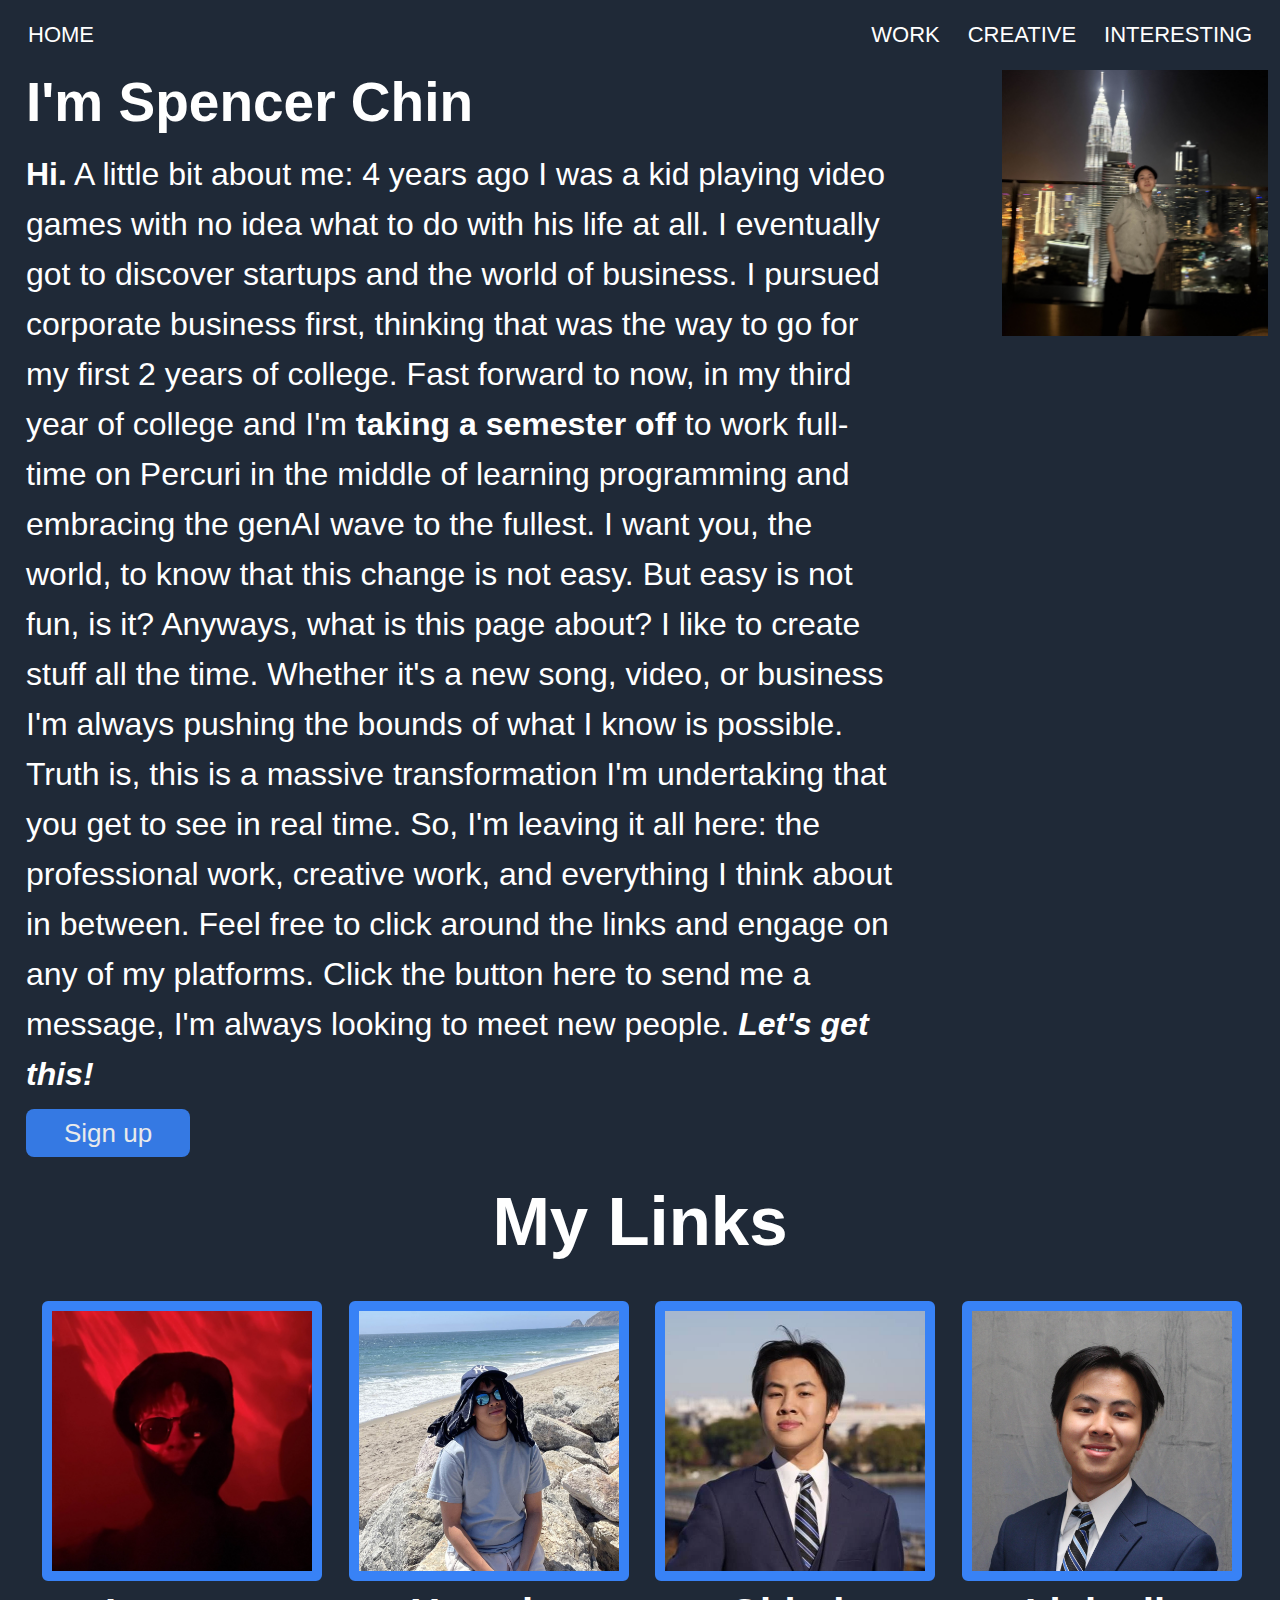
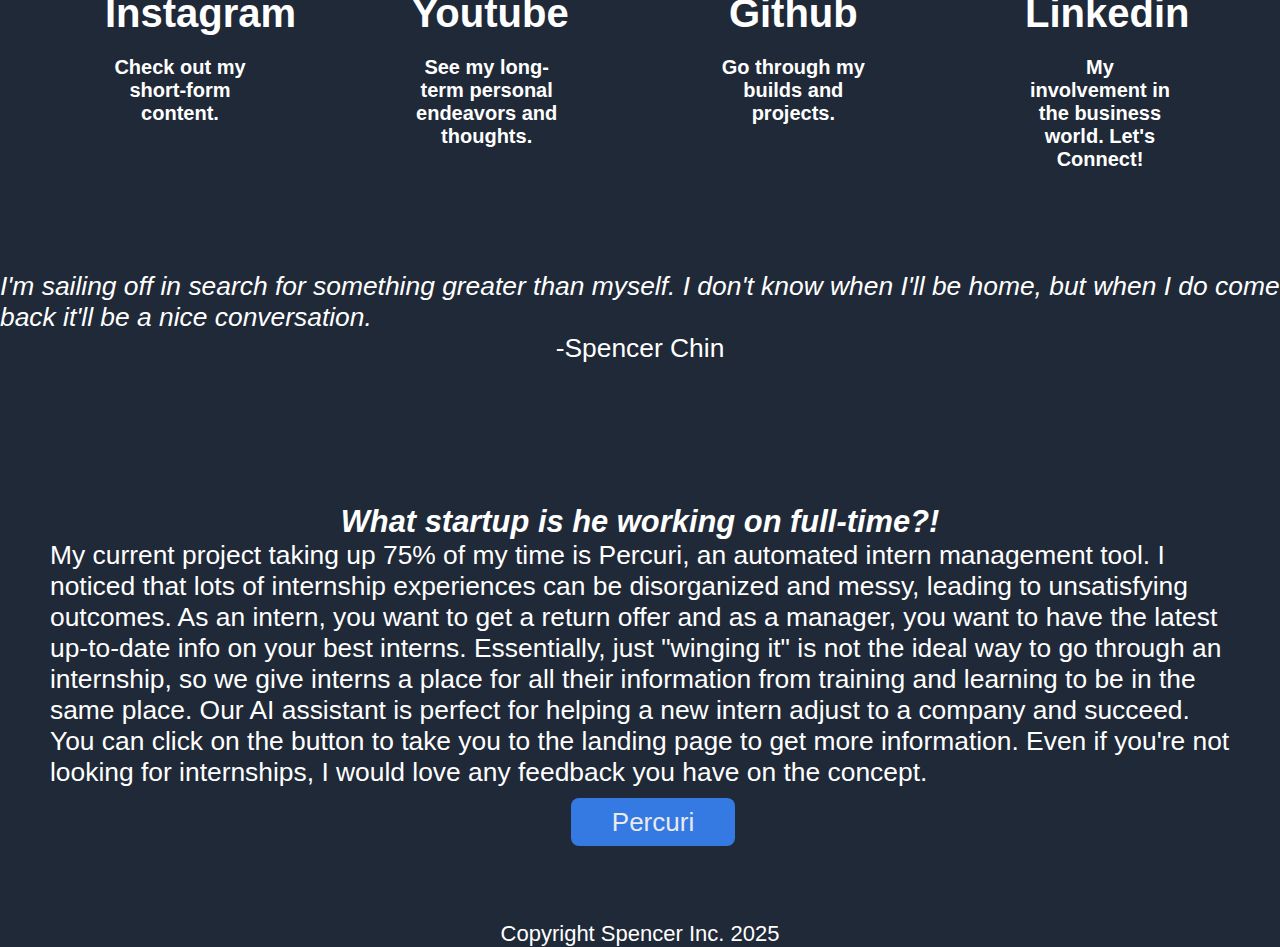
<file: index.html>
<!DOCTYPE html>
<html lang="en">
  <head>
    <meta charset="UTF-8">
    <meta name="viewport" content="width=device-width, initial-scale=1.0">
    <title>Spencer Chin's Corner</title>
    <link rel="stylesheet" href="style.css">
  </head>

  <body>
    <!-- HEADER -->
    <header class="header">
        <div class="header_wrapper">
          <div class="header_home">
          <nav class="header_nav">
            <a href="index.html">HOME</a>
          </div>
            <ul role="list" class="header_links">
              <li><a href= "pages/work.html">WORK</a></li>
              <li><a href="pages/creative.html">CREATIVE</a></li>
              <li><a href="pages/interesting.html">INTERESTING</a></li>
            </ul>
          </nav>
        </div>
    </header>

    <!-- Hero -->
    <main>
        <section id="hero">
          <div class="hero_wrapper">
            <div class="hero_inner">
                <h1 class="main_heading">I'm Spencer Chin</h1>
                <p class="hero_description"><strong>Hi.</strong> A little bit about me: 4 years ago I was a kid playing video games with no idea what to do with his life at all. I eventually got to discover startups and the world of business. I pursued corporate business first, thinking that was the way to go for my first 2 years of college. Fast forward to now, in my third year of college and I'm <strong>taking a semester off</strong> to work full-time on Percuri in the middle of learning programming and embracing the genAI wave to the fullest. I want you, the world, to know that this change is not easy. But easy is not fun, is it? Anyways, what is this page about? I like to create stuff all the time. Whether it's a new song, video, or business I'm always pushing the bounds of what I know is possible. Truth is, this is a massive transformation I'm undertaking that you get to see in real time. So, I'm leaving it all here: the professional work, creative work, and everything I think about in between. Feel free to click around the links and engage on any of my platforms. Click the button here to send me a message, I'm always looking to meet new people. <em><strong>Let's get this!</strong></em></p>
                <button>Sign up</button>  
            </div>
            <div id="img_wrapper">
              <img src="assets/heropic.jpg" alt="Picture of Myself" id="hero_pic">
            </div>
          </div>

            <!-- List of My Links -->
             <div class = link_wrapper>
             <h2 class="link_title">My Links</h2>
              <ul role="list" class="card_collection">

                <figure class="link_card">
                <li> <a href="https://www.instagram.com/spentaneouss/" target="_blank">
                    <img src="assets/ig-pfp-min.jpg" alt="My Instagram Link" class="image">
                </a></li>
                <figcaption><h4>Instagram</h4>Check out my short-form content.</figcaption>
                </figure>
                <figure class="link_card">
                <li> <a href="https://github.com/SpencerrrC" target="_blank">
                    <img src="assets/yt-img-min.jpg" alt="My Youtube Link" class="image">
                </a></li>
                <figcaption><h4>Youtube</h4>See my long-term personal endeavors and thoughts.</figcaption>
              </figure>
                <figure class="link_card">
                <li>
                  <a href="https://github.com/SpencerrrC" target="_blank">
                    <img src="assets/github-img-min.jpg" alt="My GitHub Link" class="image">
                  </a></li>
                  <figcaption><h4>Github</h4>Go through my builds and projects.</figcaption>
              </figure>
                <figure class="link_card">
                <li>
                  <a href="https://linkedin.com/in/chinspencer" target="_blank">
                    <img src="assets/linkedin-img-min.jpg" alt="My Linkedin Link" class="image">
                  </a></li>
                  <figcaption><h4>Linkedin</h4>My involvement in the business world. Let's Connect!</figcaption>
              </figure>
              </ul>
            </div>
        </section>
      </main>

      <!-- Quote Section -->
      <section class="quote">
        
        <div class="quote_wrapper">
        <blockquote>
        <p><em>I'm sailing off in search for something greater than myself. I don't know when I'll be home, but when I do come back it'll be a nice conversation.</em></p>
      </blockquote>
        <p>-Spencer Chin</p>
    </div>
      </section>

      <!-- CTA Box -->
      <section class="CTA">
        
        <div class="CTA_wrapper">
        <h3><em>What startup is he working on full-time?!</em></h3>
          <p> My current project taking up 75% of my time is Percuri, an automated intern management tool. I noticed that lots of internship experiences can be disorganized and messy, leading to unsatisfying outcomes. As an intern, you want to get a return offer and as a manager, you want to have the latest up-to-date info on your best interns. Essentially, just "winging it" is not the ideal way to go through an internship, so we give interns a place for all their information from training and learning to be in the same place. Our AI assistant is perfect for helping a new intern adjust to a company and succeed. You can click on the button to take you to the landing page to get more information. Even if you're not looking for internships, I would love any feedback you have on the concept.</p>
        <button class="button_redirect" data-url="https://percuri.com" onclick="redirectToPage(event)">Percuri</button>

      </div>
      </section>

      <!-- Footer -->
      <footer class="footer">

        <div class="footer_wrapper">
      <p>Copyright Spencer Inc. 2025</p>


    </div>
        
      </footer>
      <script src="script.js"></script>
    </body>
  </html>
    
    
    
<!--     
    <h1>Hello there!</h1>
    <p>Check the Arlen McCluskey site for some inspo</p>
    <ul>
        <li>Projects</li>
        <li>Percuri</li>
        <li>Thoughts</li>
        <li>About</li>
    </ul>
    <section>
    <figure>
    <img src= "img/lattice1.png" alt="Example 1 from Lattice">
    <figcaption>What's up yall</figcaption>
    <img src= "img/lattice2.png" alt="Example 2 from Lattice">
    </figure>
    <img src= "img/lattice3.png" alt="Example 3 from Lattice">
    <p><img src="img/lattice1.png" alt="Floating" style="float:right;width:200px;height:200px;">
        The image will float to the right of the text.</p>
    <a href="lattice1.png" rel= "noopener noreferrer"> Lattice Screenshot 1 </a>
    <a href="lattice2.png" rel= "noopener noreferrer"> Lattice Screenshot 2 </a>
    <a href="lattice3.png" rel= "noopener noreferrer"> Lattice Screenshot 3 </a>
    </section>
    <section>
      
    <form action="!!!!!NEED A PAGE FOR THIS!!!!!!">
        <input type="text" name="FirstName" placeholder="Ex: Jane" required>
        <button type="submit">Submit</button>
    </form>
    
    </section>
</body>
</html> -->
</file>
<file: style.css>
/* CORE CONFIG */
*,
*::before,
*::after {
  box-sizing: border-box;
  font-family: sans-serif;
  
}

/* Remove default margin */
body,
h1,
h2,
h3,
h4,
p,
figure,
blockquote,
dl,
dd {
  margin: 0;
}

/* Set core root defaults */
html:focus-within {
  scroll-behavior: smooth;
}

/* Make images easier to work with */
img,
picture {
  max-width: 100%;
  display: block;
}

/* Inherit fonts for inputs and buttons */
input,
button,
textarea,
select {
  font: inherit;
}

/* STYLING CHANGES START HERE */
/* Body settings */
body {
  font-family: 'Inter', sans-serif;
  font-size: 22px;
  display: flex;
  flex-direction: column;
  justify-content: space-between;
}
/* Header Stuff */
.header_wrapper {
  display: flex;
  justify-content: space-between;
  padding: 0 28px;
}

.header_home {
  display: flex;
  align-items: center;
  
}

.header_links {
  list-style-type: none;
  display: flex;
  gap: 28px;
  
}

a {
  color: white;
  text-decoration: none;
}

.header_wrapper, .hero_wrapper, .footer_wrapper {
  background-color: #1f2937;
  color: white;
}
/* Hero Content Stuff */
.hero_wrapper {
  display: flex;
}

.main_heading {
  font-weight: bolder;
  font-size: 250%;
  margin: 0 0 0 26px;
  
}

.hero_description {
  margin: 15px 100px 0 26px;
  font-size: 32px;
  line-height: 50px;
  
}

#img_wrapper {
  display: flex;
  flex-direction: column;
  
}

img {
    
    object-fit: cover;
    vertical-align: bottom;
    margin: 0 12px 0 2px;
}

#hero_pic {
  /* max-width: 24%;
  object-position: 35%; */
  
}

button:hover {opacity: 1}
button {
  background-color: #3882f6;
  border: white;
  border-radius: 8px;
  color: white;
  padding: 16px 24px;
  height: 48px;
  width: 164px;
  text-align: center;
  font-size: 26px;
  opacity: 0.9;
  transition: 0.3s;
  cursor: pointer;
  margin: 10px 0 5px 26px;
  display: flex;
  align-items: center;
  justify-content: center;
}

/* Links Section Stuff */
.link_wrapper {
  background-color: #1f2937;
  display: flex;
  flex-direction: column;
  padding-top: 20px;
}

.card_collection {
  list-style-type: none;
  display: flex;
  justify-content: space-between;
  flex-wrap: wrap;
  gap: 20px;
  max-width: 1200px;
  margin: 0 auto;
  padding: 0;
}

.link_title {
  text-align: center;
  margin-bottom: 40px;
  font-size: 69px;
  color: white;
}

.image {
  border: 10px solid #3882f6;
  border-radius: 6px;
  flex: 1 1 0;
}

.link_card {
  display: flex;
  flex-direction: column;
  align-items: center;
  margin: 0;
  width: calc(25% - 20px);
  min-width: 150px;
}

h4 {
  font-size: 40px;
  padding-bottom: 20px;
}
figcaption {
  text-align: center;
  margin-top: 10px;
  font-size: 20px;
  font-weight: bold ;
  color: white;
  max-width: 150px;
}
/* Quote Section Stuff */
.quote_wrapper {
  display: flex;
  flex-direction: column;
  
  align-items: center;
  background-color: #1f2937;
  color: white;
  font-size: larger;
  padding-top: 100px;
  padding-bottom: 70px;
}

/* CTA Section Stuff */

.CTA_wrapper {
  display: flex;
  flex-direction: column;
  align-items: center;
  justify-content: center;  
  background-color: #1f2937;
  color: white;
  font-size: larger;
  padding-top: 70px;
  padding-left: 50px;
  padding-right: 50px;
  padding-bottom: 70px;
  
}

/* Footer Stuff */
.footer_wrapper {
  display: flex;
  justify-content: center;
}
</file>
